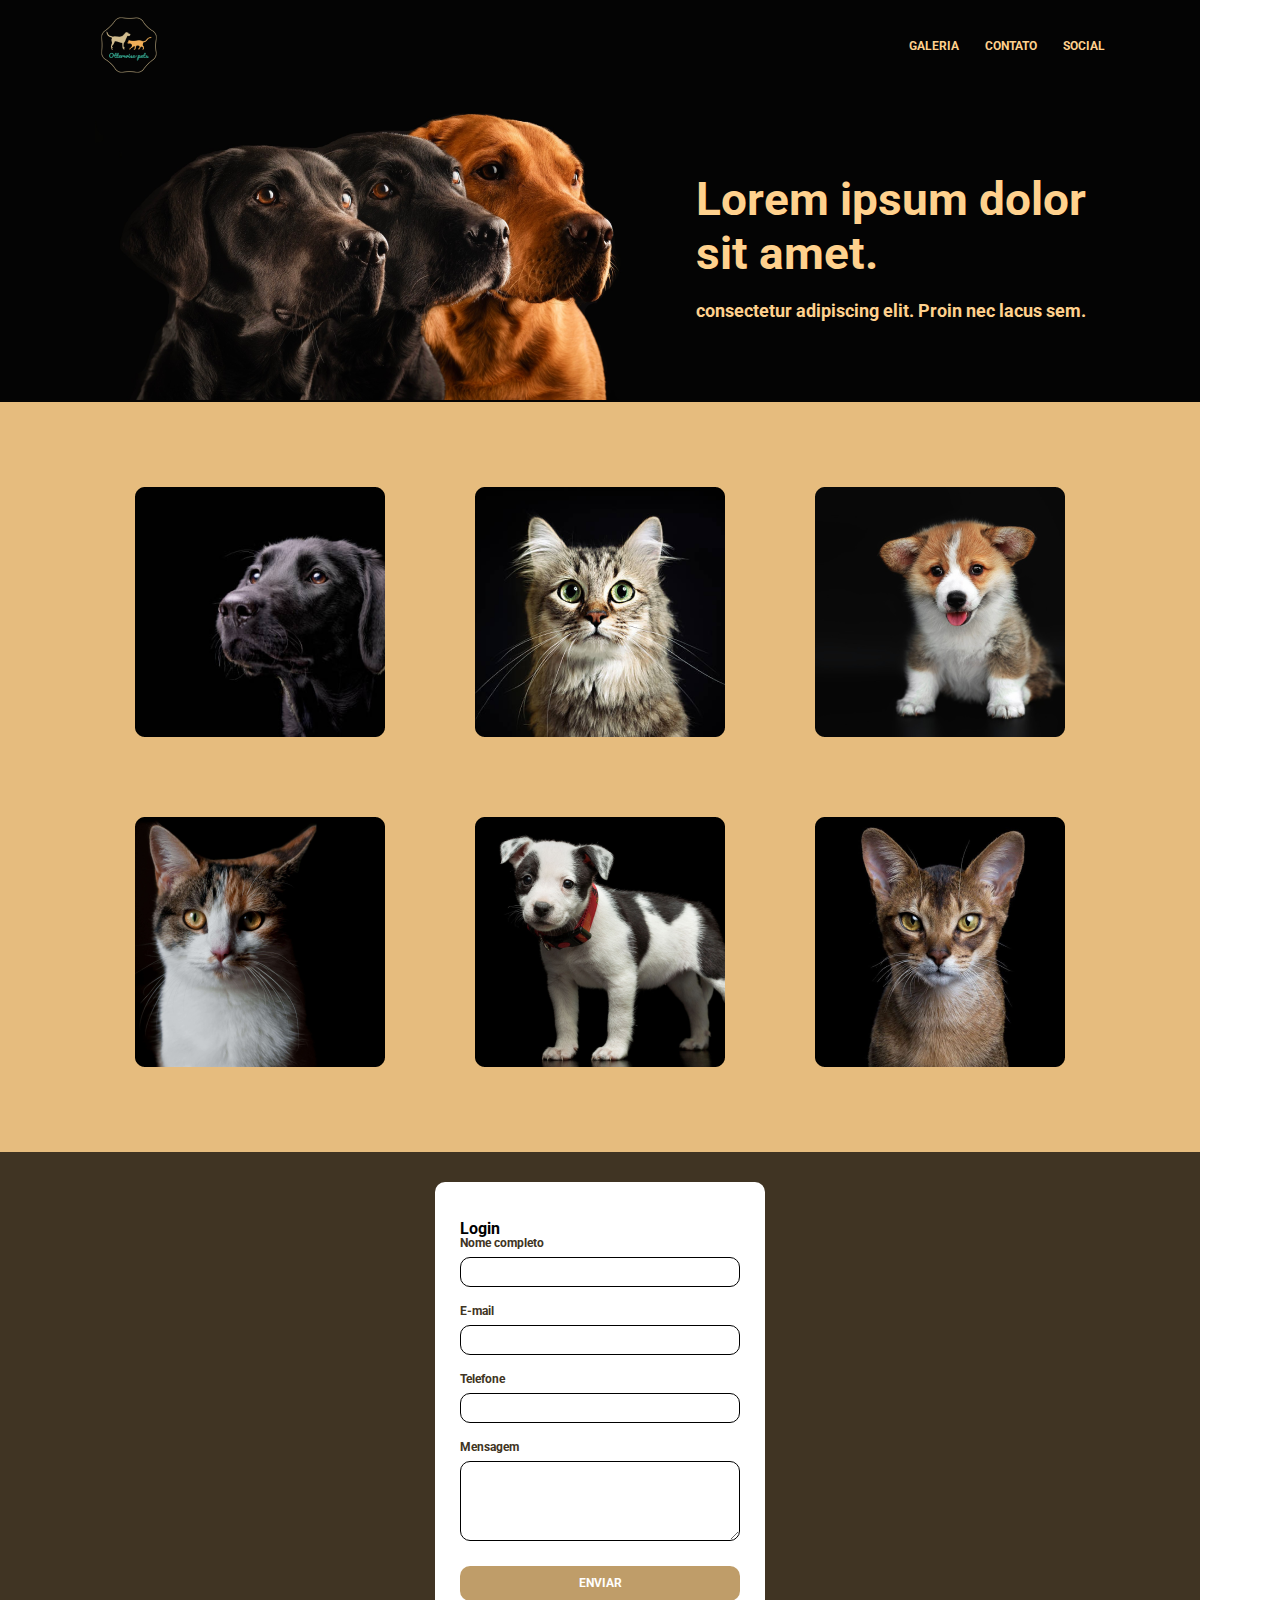
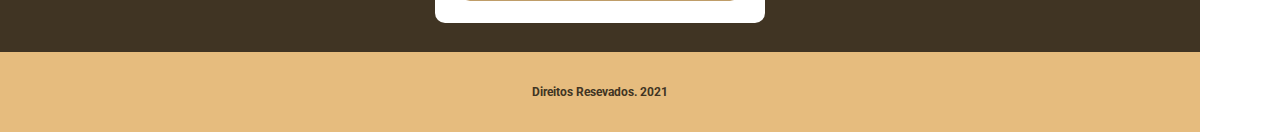
<file: desafio1/index.html>
<!DOCTYPE html>
<html lang="en">
  <head>
    <meta charset="UTF-8" />
    <meta http-equiv="X-UA-Compatible" content="IE=edge" />
    <meta name="viewport" content="width=device-width, initial-scale=1.0" />
    <link rel="stylesheet" href="./assets/styles.css" />
    <script src="./assets/script.js"></script>
    <title>Otterwise-pets</title>
  </head>
  <body>
    <header class="topbar">
      <section class="navbar">
        <img src="./assets/img/brand-logo.png" alt="logo-mini" class="logo" />
        <div class="menu">
        <input type="checkbox" id="toggle" class="toggle">
        <nav>
          <ul class="navlist">
            <li><a href="#">GALERIA</a></li>
            <li><a href="#">CONTATO</a></li>
            <li><a href="#">SOCIAL</a></li>
          </ul>
        </nav>
        <label for="toggle" class="toggle-label">
          <span class="hambuger"></span>
        </label>
        </div>
      </section>
      <section class="head">
        <div>
        <img
          class="head-img"
          id="responsive"
          src="./assets/img//backgrounds/background.png"
          alt="splash art"
        />
        </div>
        <div class="head-textbox">
          <h1 class="head-header">Lorem ipsum dolor sit amet.</h1>
          <p class="head-paragraph">
            consectetur adipiscing elit. 
            Proin nec lacus sem.
          </p>
        </div>
      </section>
    </header>
    <main>
      <section class="gallery">
        <img src="./assets/img/gallery/dog_1 1.png" alt="img1" />
        <img src="./assets/img/gallery/cat_1 1.png" alt="img2" />
        <img src="./assets/img/gallery/dog_2 1.png" alt="img3" />
        <img src="./assets/img/gallery/cat_2 1.png" alt="img4" />
        <img src="./assets/img/gallery/dog_3 1.png" alt="img5" />
        <img src="./assets/img/gallery/cat_3 1.png" alt="img6" />
      </section>
      <section class="message-splash">
        <form class="message-form">Login
          <label for="name" class="label" >Nome completo</label>
          <input type="text" class="user-input" id="name" />
          <label for="email" class="label"  >E-mail</label>
          <input type="email" class="user-input" id="email" />
          <label for="phone" class="label" id=>Telefone</label>
          <input type="tel" class="user-input" id="phone" />
          <label for="message" class="label">Mensagem</label>
          <textarea class="message" cols="30" rows="10" id="message" ></textarea>
          <button class="send-button" type="submit" id="button">ENVIAR</button>
        </form>
      </section>
    </main>
    <footer>
      <p>Direitos Resevados. 2021</p>
    </footer>
  </body>
</html>
</file>
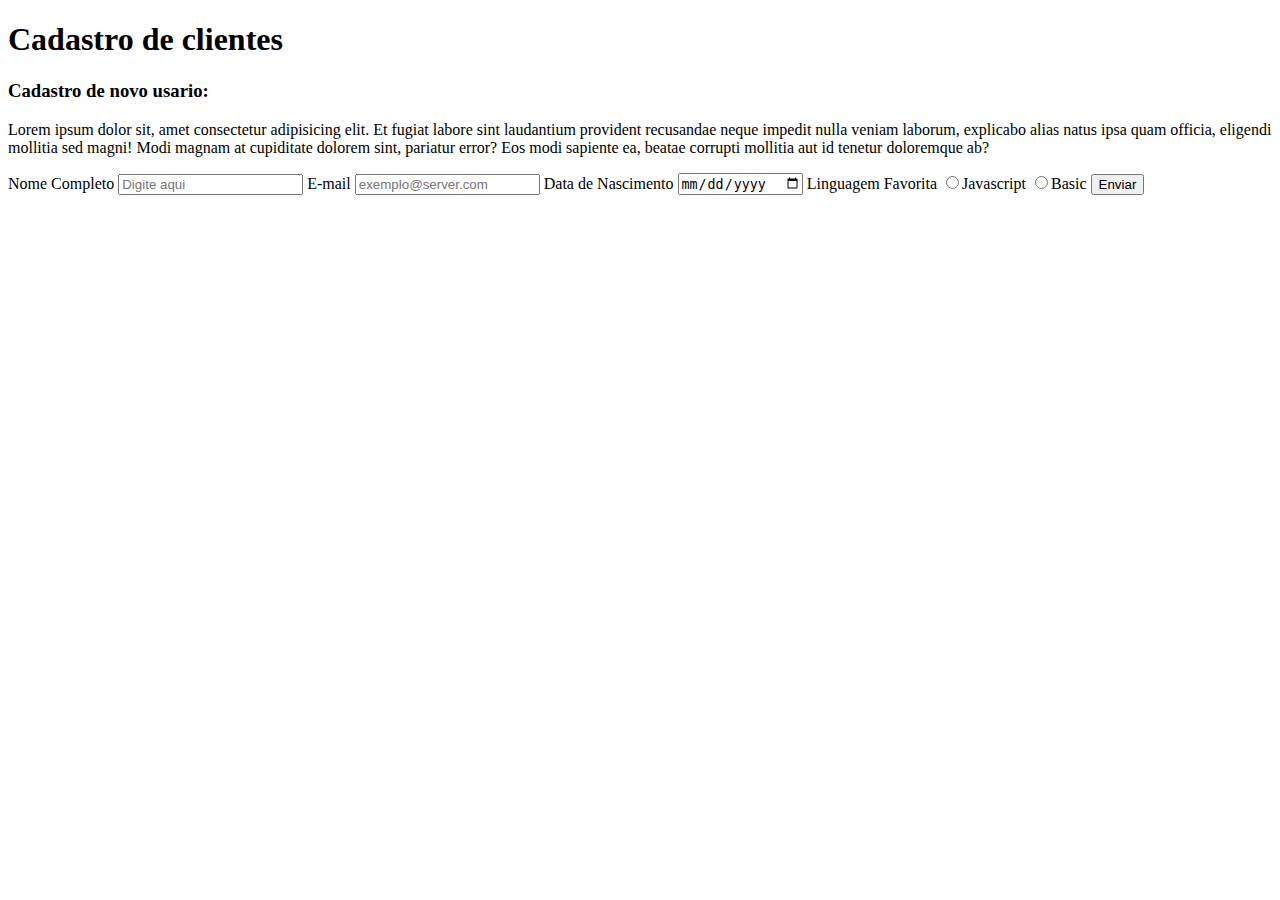
<file: week1/class1/index.html>
<!DOCTYPE html>
<html lang="en">
<head>
  <meta charset="UTF-8">
  <meta http-equiv="X-UA-Compatible" content="IE=edge">
  <meta name="viewport" content="width=device-width, initial-scale=1.0">
  <title>'Cadastro de clientes</title>
</head>
<body>
  <div>
    <h1>Cadastro de clientes</h1>
    <h3>Cadastro de novo usario:</h3>
    <p>Lorem ipsum dolor sit, amet consectetur adipisicing elit. Et fugiat labore sint laudantium provident recusandae neque impedit nulla veniam laborum, explicabo alias natus ipsa quam officia, eligendi mollitia sed magni! Modi magnam at cupiditate dolorem sint, pariatur error? Eos modi sapiente ea, beatae corrupti mollitia aut id tenetur doloremque ab?</p>
  </div>
  <div>
    <form>
      <label for="nome">Nome Completo
      <input type="text" placeholder="Digite aqui" ></label>
      <label for="email">E-mail
      <input type="email"placeholder="exemplo@server.com"></label>
      <label for="DoB">Data de Nascimento
      <input type="date"></label>
      <label for="languages">Linguagem Favorita
        <input type="Radio" Name="js" Value="Javascript">Javascript
        <input type="Radio" Name="basic" Value="Basic">Basic</label>
      <button type="submit">Enviar</button>
    </form>
  </div>
</body>
</html>
</file>
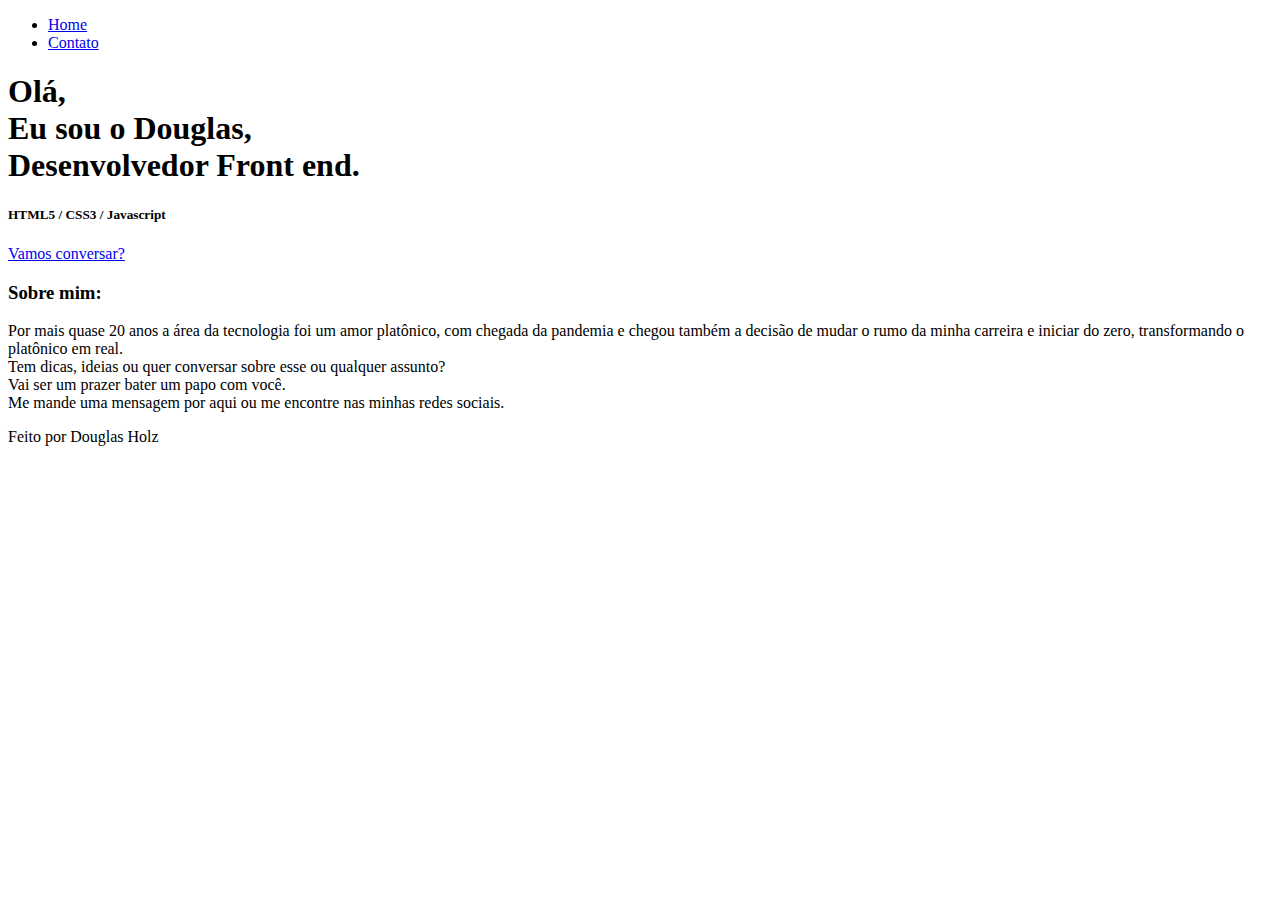
<file: week1/class2/index.html>
<!DOCTYPE html>
<html lang="en">
<head>
  <meta charset="UTF-8">
  <meta name="description" content="Front-End Developer">
  <meta keywords="" content="Front-End Developer, HTML, CSS, Javascript">
  <meta name="author" content="Douglas Holz">
  <meta http-equiv="X-UA-Compatible" content="IE=edge">
  <meta name="viewport" content="width=device-width, initial-scale=1.0">
  <title>Douglas Holz</title>
</head>
<body>
  <header> 
    <nav>
      <ul>  
        <li>
          <a href="index.html">Home</a>
        </li>
        <li>
          <a href="contato.html">Contato</a>
        </li>
      </ul>
    </nav>
  </header>
  <main>
    <div>
    <h1>Olá, <br>
      Eu sou o Douglas, <br>
      Desenvolvedor Front end.</h1>
    <h5>HTML5 / CSS3 / Javascript</h5>
    <a href="contato.html">Vamos conversar?</a>
    </div>  
    <div>
      <h3>Sobre mim:</h3>
      <p>Por mais quase 20 anos a área da tecnologia foi um amor platônico, com 
        chegada da pandemia e chegou também a decisão de mudar o rumo da minha  
        carreira e iniciar do zero, transformando o platônico em real. <br>
        Tem dicas, ideias ou quer conversar sobre esse ou qualquer assunto? <br>
        Vai ser um prazer bater um papo com você. <br>
        Me mande uma mensagem por aqui ou me encontre nas minhas redes sociais.

      </p>
    </div>
  </main>
  <footer>
    <p>Feito por Douglas Holz</p>
  </footer>
</body>
</html>
</file>
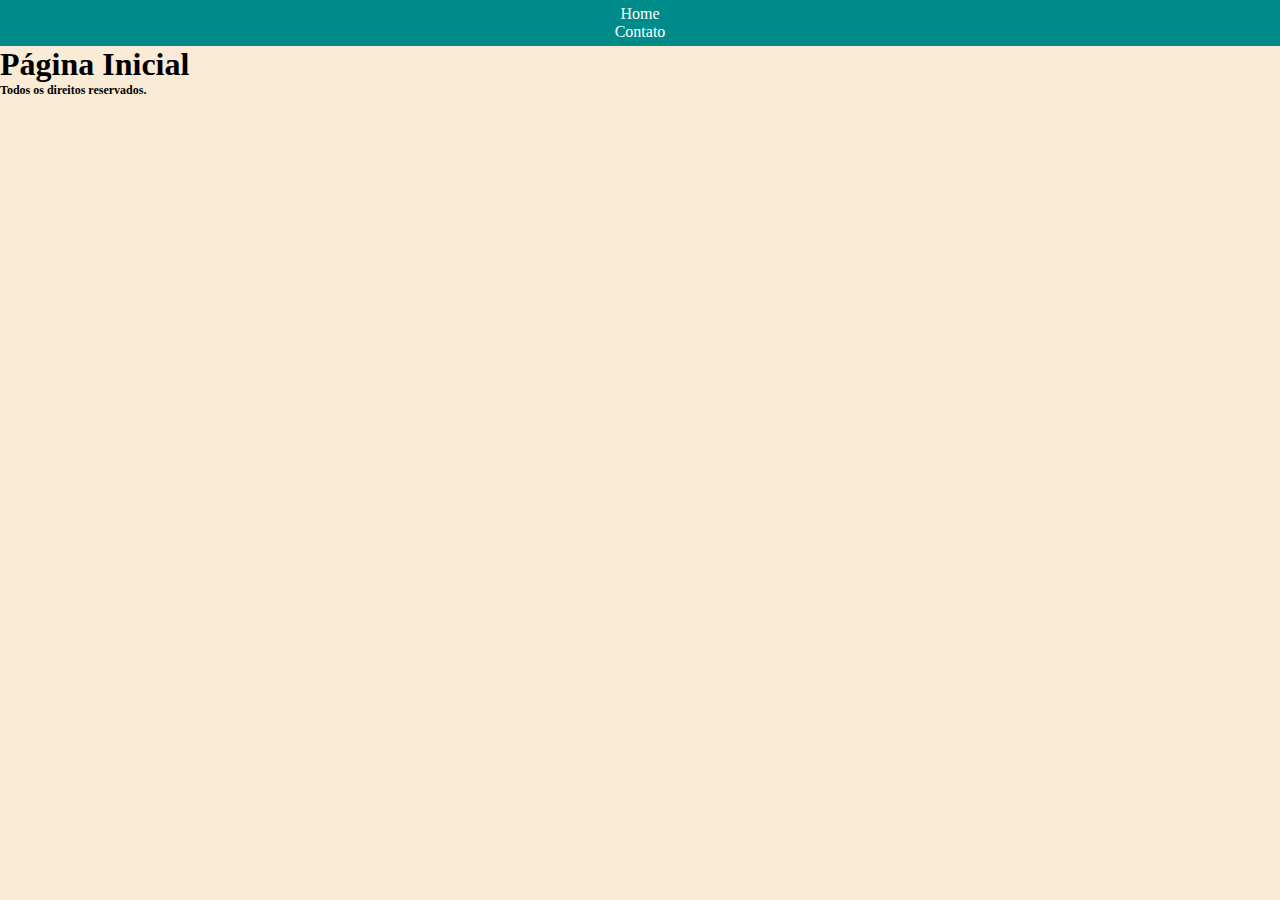
<file: week1/class3/index.html>
<!DOCTYPE html>
<html lang="en">
<head>
    <meta charset="UTF-8">
    <meta http-equiv="X-UA-Compatible" content="IE=edge">
    <meta name="viewport" content="width=device-width, initial-scale=1.0">
    <link rel="stylesheet" href="global.css">
    <link rel="stylesheet" href="styles.css">
    <title>HTML CSS JS - Aula 03</title>
</head>
<body>
    <nav>
        <ul>
            <li><a href="index.html" class="nav-menu-item">Home</a></li>
            <li><a href="contato.html" class="nav-menu-item">Contato</a></li>
        </ul>
    </nav>
    <section>
        <h1>Página Inicial</h1>
    </section>
    <footer>
        <p>Todos os direitos reservados.</p>
    </footer>
</body>
</html>
</file>
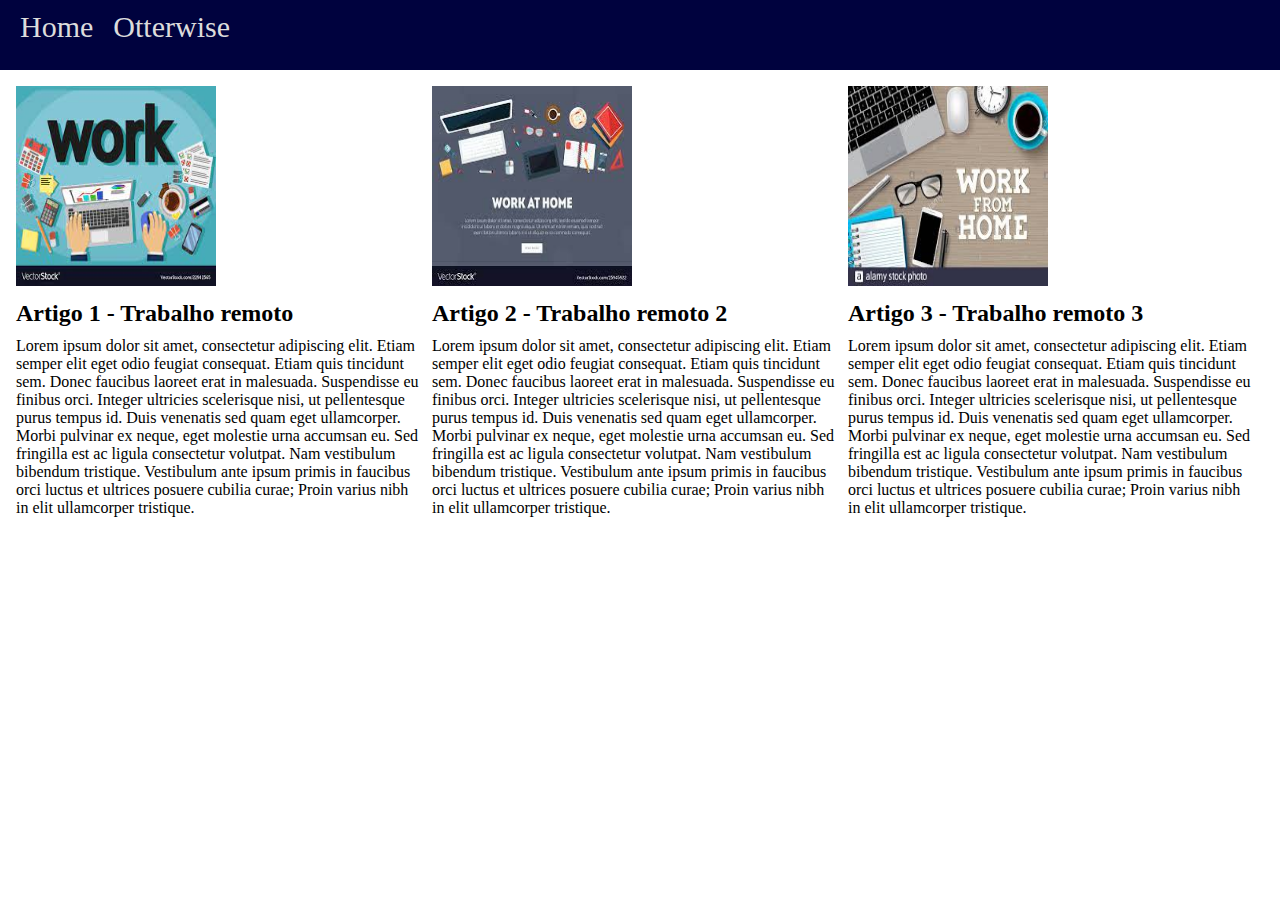
<file: week1/class4/index.html>
<!DOCTYPE html>
<html>
  <head>
    <meta charset="UTF-8" />
    <meta name="description" content="Free Web tutorials" />
    <meta name="keywords" content="HTML, CSS, JavaScript" />
    <meta name="author" content="John Doe" />
    <link rel="stylesheet" href="styles.css" />
    <title>Blog da Otterwise</title>
  </head>
  <body>
    <header>
      <nav>
        <a href="index.html">Home</a>
        <a href="http://otterwise.co">Otterwise</a>
      </nav>
    </header>
    <main>
      <div>
        <img src=".\img\work2.jpg" height="200px" width="200px" />
        <h2>Artigo 1 - Trabalho remoto</h2>
        <p>
          Lorem ipsum dolor sit amet, consectetur adipiscing elit. Etiam semper
          elit eget odio feugiat consequat. Etiam quis tincidunt sem. Donec
          faucibus laoreet erat in malesuada. Suspendisse eu finibus orci.
          Integer ultricies scelerisque nisi, ut pellentesque purus tempus id.
          Duis venenatis sed quam eget ullamcorper. Morbi pulvinar ex neque,
          eget molestie urna accumsan eu. Sed fringilla est ac ligula
          consectetur volutpat. Nam vestibulum bibendum tristique. Vestibulum
          ante ipsum primis in faucibus orci luctus et ultrices posuere cubilia
          curae; Proin varius nibh in elit ullamcorper tristique.
        </p>
      </div>
      <div>
        <img src=".\img\work3.jpg" height="200px" width="200px" />
        <h2>Artigo 2 - Trabalho remoto 2</h2>
        <p>
          Lorem ipsum dolor sit amet, consectetur adipiscing elit. Etiam semper
          elit eget odio feugiat consequat. Etiam quis tincidunt sem. Donec
          faucibus laoreet erat in malesuada. Suspendisse eu finibus orci.
          Integer ultricies scelerisque nisi, ut pellentesque purus tempus id.
          Duis venenatis sed quam eget ullamcorper. Morbi pulvinar ex neque,
          eget molestie urna accumsan eu. Sed fringilla est ac ligula
          consectetur volutpat. Nam vestibulum bibendum tristique. Vestibulum
          ante ipsum primis in faucibus orci luctus et ultrices posuere cubilia
          curae; Proin varius nibh in elit ullamcorper tristique.
        </p>
      </div>
      <div>
        <img src=".\img\work4.jpg" height="200px" width="200px" />
        <h2>Artigo 3 - Trabalho remoto 3</h2>
        <p>
          Lorem ipsum dolor sit amet, consectetur adipiscing elit. Etiam semper
          elit eget odio feugiat consequat. Etiam quis tincidunt sem. Donec
          faucibus laoreet erat in malesuada. Suspendisse eu finibus orci.
          Integer ultricies scelerisque nisi, ut pellentesque purus tempus id.
          Duis venenatis sed quam eget ullamcorper. Morbi pulvinar ex neque,
          eget molestie urna accumsan eu. Sed fringilla est ac ligula
          consectetur volutpat. Nam vestibulum bibendum tristique. Vestibulum
          ante ipsum primis in faucibus orci luctus et ultrices posuere cubilia
          curae; Proin varius nibh in elit ullamcorper tristique.
        </p>
      </div>
    </main>
  </body>
</html>
</file>
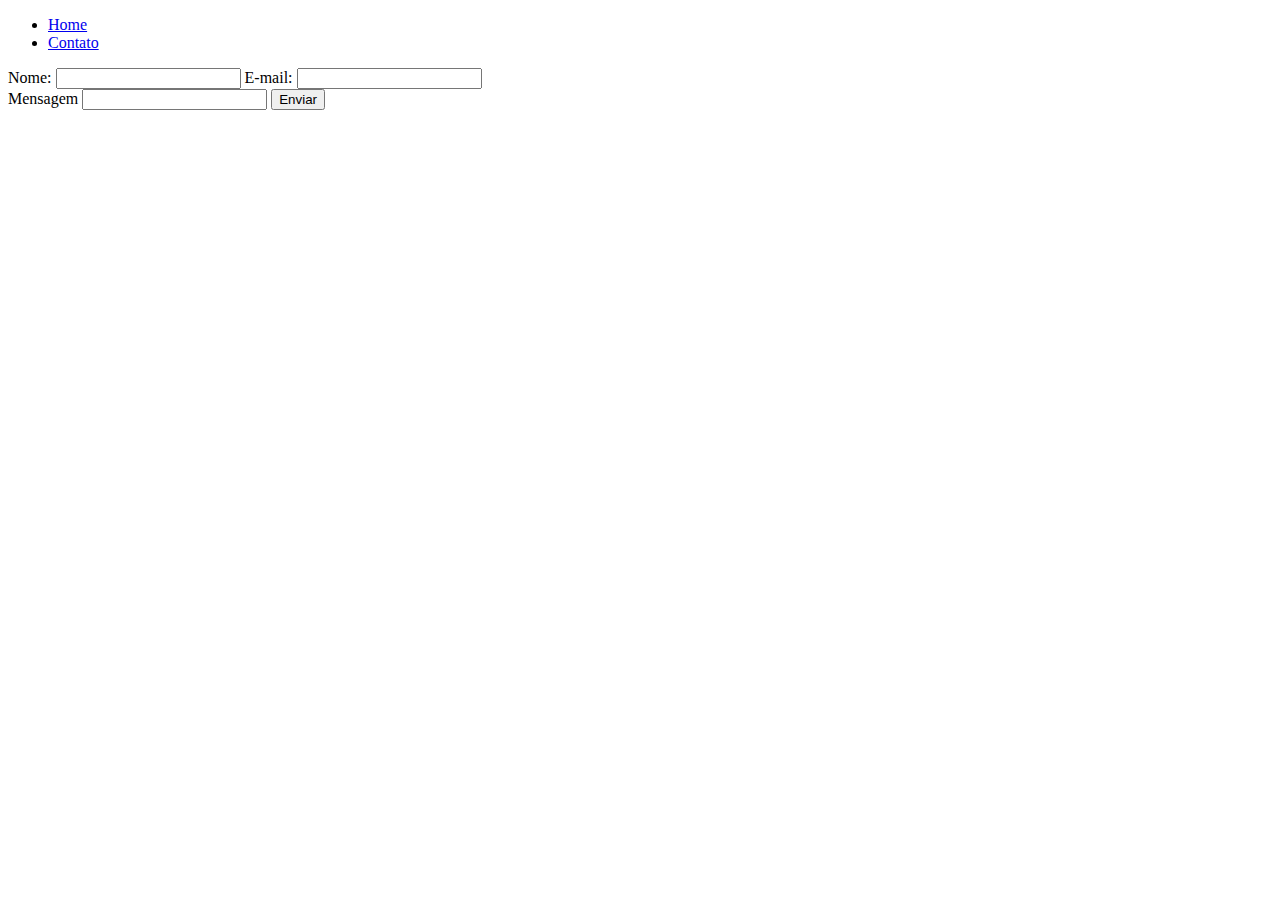
<file: week1/class2/contato.html>
<!DOCTYPE html>
<html lang="en">
<head>
  <meta charset="UTF-8">
  <meta name="description" content="Front-End Developer">
  <meta keywords="" content="Front-End Developer, HTML, CSS, Javascript">
  <meta name="author" content="Douglas Holz">
  <meta http-equiv="X-UA-Compatible" content="IE=edge">
  <meta name="viewport" content="width=device-width, initial-scale=1.0">
  <title>Douglas Holz</title>
</head>
<body>
  <header> 
    <nav>
      <ul>  
        <li>
          <a href="index.html">Home</a>
        </li>
        <li>
          <a href="contato.html">Contato</a>
        </li>
      </ul>
    </nav>
  </header>
  <main>
    <form action="text"> 
      <label for="nome">Nome: </label>
      <input type="text">
      <label for="email">E-mail:</label>
      <input type="text"> <br>
      <label for="msg">Mensagem</label>
      <input type="text">
      <button>Enviar</button>

    </form>

  </main>
  <footer>

  </footer>
</body>
</html>
</file>
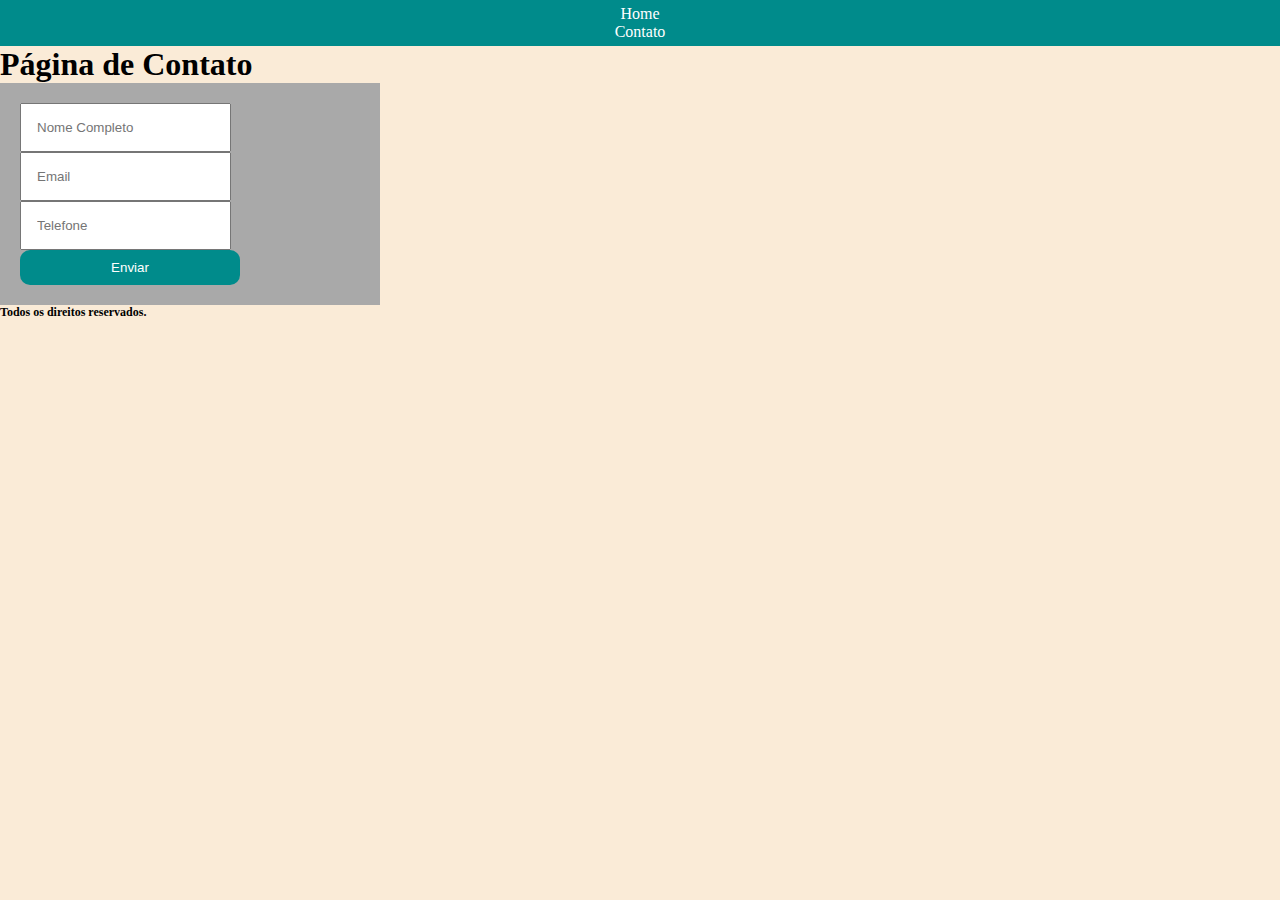
<file: week1/class3/contato.html>
<!DOCTYPE html>
<html lang="en">
<head>
    <meta charset="UTF-8">
    <meta http-equiv="X-UA-Compatible" content="IE=edge">
    <meta name="viewport" content="width=device-width, initial-scale=1.0">
    <link rel="stylesheet" href="global.css">
    <link rel="stylesheet" href="styles.css">
    <title>HTML CSS JS - Aula 03</title>
</head>
<body>
    <nav>
        <ul>
            <li><a href="index.html" class="nav-menu-item">Home</a></li>
            <li><a href="contato.html" class="nav-menu-item">Contato</a></li>
        </ul>
    </nav>
    <section>
        <h1>Página de Contato</h1>
    </section>
    <section>
        <form>
            <input type='text' name='name' placeholder="Nome Completo" />
            <input type='email' name='email' placeholder="Email" />
            <input type='phone' name='email' placeholder="Telefone" />
            <button>Enviar</button>
        </form>
    </section>
    <footer>
        <p>Todos os direitos reservados.</p>
    </footer>
</body>
</html>
</file>
<file: desafio1/assets/styles.css>
@import url('https://fonts.googleapis.com/css2?family=Roboto:wght@700&display=swap');
@import url('https://fonts.googleapis.com/css2?family=Roboto:wght@400&display=swap');

* {
  border: 0;
  outline: 0;
  padding: 0;
  margin: 0;
  vertical-align: baseline;
  box-sizing: border-box;
  font-weight: inherit;
  font-family: inherit;
  font-style: inherit;
  font-size: 100%;
  font-family: roboto, sans-serif;
  font-style: normal;
  font-weight: bold;
  line-height: 14px;
  max-width: 1200px
}

#responsive {
  max-width: 550px;
  height: auto;
}

.head, .gallery, .navbar{
  display: flex;
  padding-right: 95px;
  padding-left: 95px;
  align-items: center;
}

/* -------------------------- NAVBAR -------------------------------- */
header, .head{
  background-color: #040404;
  color: #FFD18D;
  height: auto;
}

a {
  text-decoration: none;
  color:inherit
}

.navbar{
  justify-content: space-between;
  height: 90px;
}

.navlist{
  display: none;
  transform: scale(1, 1);
  transition: transfom 400ms ease-in-out
}

.navlist li {
  padding-left: 22px;
  display: inline-block;
  font-size: 12px;
}

.toggle-label {
  display: none
}

/* -------------------------- HEAD -------------------------------- */

.head-header, .head-paragraph {
  margin-left: 11%;
}

.head-header {
  text-align: left;
  font-weight: bold;
  font-size: 46px;
  line-height: 54px; 
}
 
.head-paragraph {
  font-size: 18px;
  line-height: 21px; 
  padding-top: 20px;
}

/* ------------------- GALLERY ------------------------------- */

.gallery {
  background-color: #E6BC7E;
  flex-flow: row wrap;
  justify-content: center;
  padding: 45px 90px
}

.gallery img {
  padding: 40px 45px;
}

/* -------------------- MESSAGE FORM --------------------------- */
.message-splash  {
  display: flex;
  justify-content: center;
  align-items: center;
  height: 500px;
  background-color:#403423;
}

.message-splash form {
  align-items: initial;
  display: flex;
  flex-direction: column;
  background-color: #FFFFFF;
  padding: 40px 25px 22px 25px;
}

.label {
  font-size: 12px;
  color: #403423;
  text-align: left;
}

.user-input, .message {
  font-size: 12px;
  color: #403423;
  text-align: left;
  border: 1px solid #000000;}

.user-input {
  width: 280px;
  height: 30px;
  margin-top: 7px;
  margin-bottom: 17px;
  text-align: left;
  padding-left: 17px
}

.user-input:focus {
  border: 1px solid #BF9D69;
}

.message {
  margin-top: 7px;
  width: 280px;
  height: 80px;
  padding: 8px;
  padding-left: 17px;
  word-break: break-word;
}

.message:focus {
  border: 1px solid #BF9D69;
}

.user-input, .message, .send-button, .message-form {
  border-radius: 10px;
}

.send-button {
  font-size: 12px;
  background-color: #BF9D69;
  color: #FFFFFF;
  width: 280px;
  height: 35px;
  margin-top: 25px;
}

.send-button:hover {
  background: #403423;
}

footer {
  display: flex;
  justify-content: center;
  align-items: center;
  width: 100%;
  height: 80px;
  background-color: #E6BC7E;
  font-size: 12px;
  color: #403423
}

/* --------------------------- RESPONSIVITY ------------------------- */

@media (max-width: 1001px){
  .head {
    flex-direction: column;
  }
}

@media (max-width: 499px){
.head-img{
    display: none;
  }
.toggle-label {
  display: flex
}
}

@media (min-width:500px){
  .menubar, .menubar-label{
    display: none;
  }
  .navlist{
    display: block;
  }
}

@media (max-width: 360px){
  .navbar {
    height: 75px;
    padding: 0 30px;  
  }

  .logo {
    height: 53px;
    width: 53px;
  }

  .head {
    padding: 0;
  }

  .head-header {
    font-size: 36px;
    line-height: 42px;
    margin-left: 0;
    text-align: center;
    padding: 0 20px;
  }

  .head-paragraph {
    font-weight: normal;
    margin-left: 0;
    font-size: 18px;
    line-height: 21px;
    text-align: center;
    padding: 11px 13px;
  }
  .gallery {
    padding: 37.5px 42.5px
  }

  .gallery img {
    height: 250px;
    width: 250px;
    padding: 12.5px;
  }

  footer {
    height: 80px
  }

}

/* ---------------------------- HAMBURGER -------------------------- */
.toggle {
  display: none;
}


.menu {
  display: flex;
  align-items: center;
  justify-content: flex-end;
}

.toggle:checked ~ nav .navlist {
  display:flex;
  flex-direction: column;
  position: absolute;
  left: 0;
  top: 0;
  width: 100%;
  height: 230px;
  align-items: center;
  justify-content: space-evenly;
  background-color: #040404;  
}

.toggle-label {
  position: absolute;
  margin: 15px 20px;
}

.toggle-label span, 
.toggle-label span::before,
.toggle-label span::after {
  background: #BF9D69;
  display:block;
  height: 2px;
  width: 32px;
  border-radius: 2px;
  position: relative;
  transition: all 0.4s ease;
}

.toggle-label span::before,
.toggle-label span::after {
  content: '';
  position: absolute;
}

.toggle-label span::before {
  bottom: 6px;
}

.toggle-label span::after {
  top: 6px;
}

.toggle-label:checked + .toggle-label{
    display: none;
}
/* .toggle-label:checked .hamburger::before {
  transform: rotate(45deg) translate(35px, -35px);
} */
</file>
<file: week1/class3/global.css>
* {
  padding: 0;
  margin: 0;
  outline: none;
  box-sizing: border-box;
}

a, 
button {
  text-decoration: none;
  cursor: pointer;
}
</file>
<file: week1/class3/styles.css>
body {
  background-color: antiquewhite;
}

nav {
  border: 20px;
  background-color: darkcyan;}

.nav-menu-item {
  color: white;
  text-decoration: none;
}

ul {
  text-align: center;
  list-style-type: none;
  padding: 5px;
}

form {
  padding: 20px;
  background-color: darkgray;
  width: 380px;
}

input {
  padding: 15px;
}

button {
  width: 220px;
  padding: 10px;
  border: 0;
  border-radius: 10px;
  color: white;
  background-color: darkcyan
}

.title {
  line-height: 18px;
  font-size: 14px;
  color: darkcyan;
}

footer {
  font-weight: bold;
  font-size: 12px;
}
</file>
<file: week1/class4/styles.css>
* {
  margin: 0;
  padding: 0;
  box-sizing: border-box;
}

a {
  text-decoration: none;
}

main {
  margin: 16px;
}

nav a {
  font-size: 30px;
  color: gainsboro;
  margin: 0px 10px;
}

nav a:hover {
  color: rgb(32, 93, 46);
}

nav,
footer {
  background-color: rgb(0, 2, 62);
  color: white;
  padding: 10px;
}

nav {
  height: 70px;
  display: flex;
  justify-content: flex-start;
}

main {
  display: flex;
  justify-items: space-evenly;
  align-items: center;
}

h2 {
  margin: 10px 0px;
}

p {
  padding-right: 10px;
  margin-bottom: 20px;
}

@media (max-width: 768px) {

}
</file>
